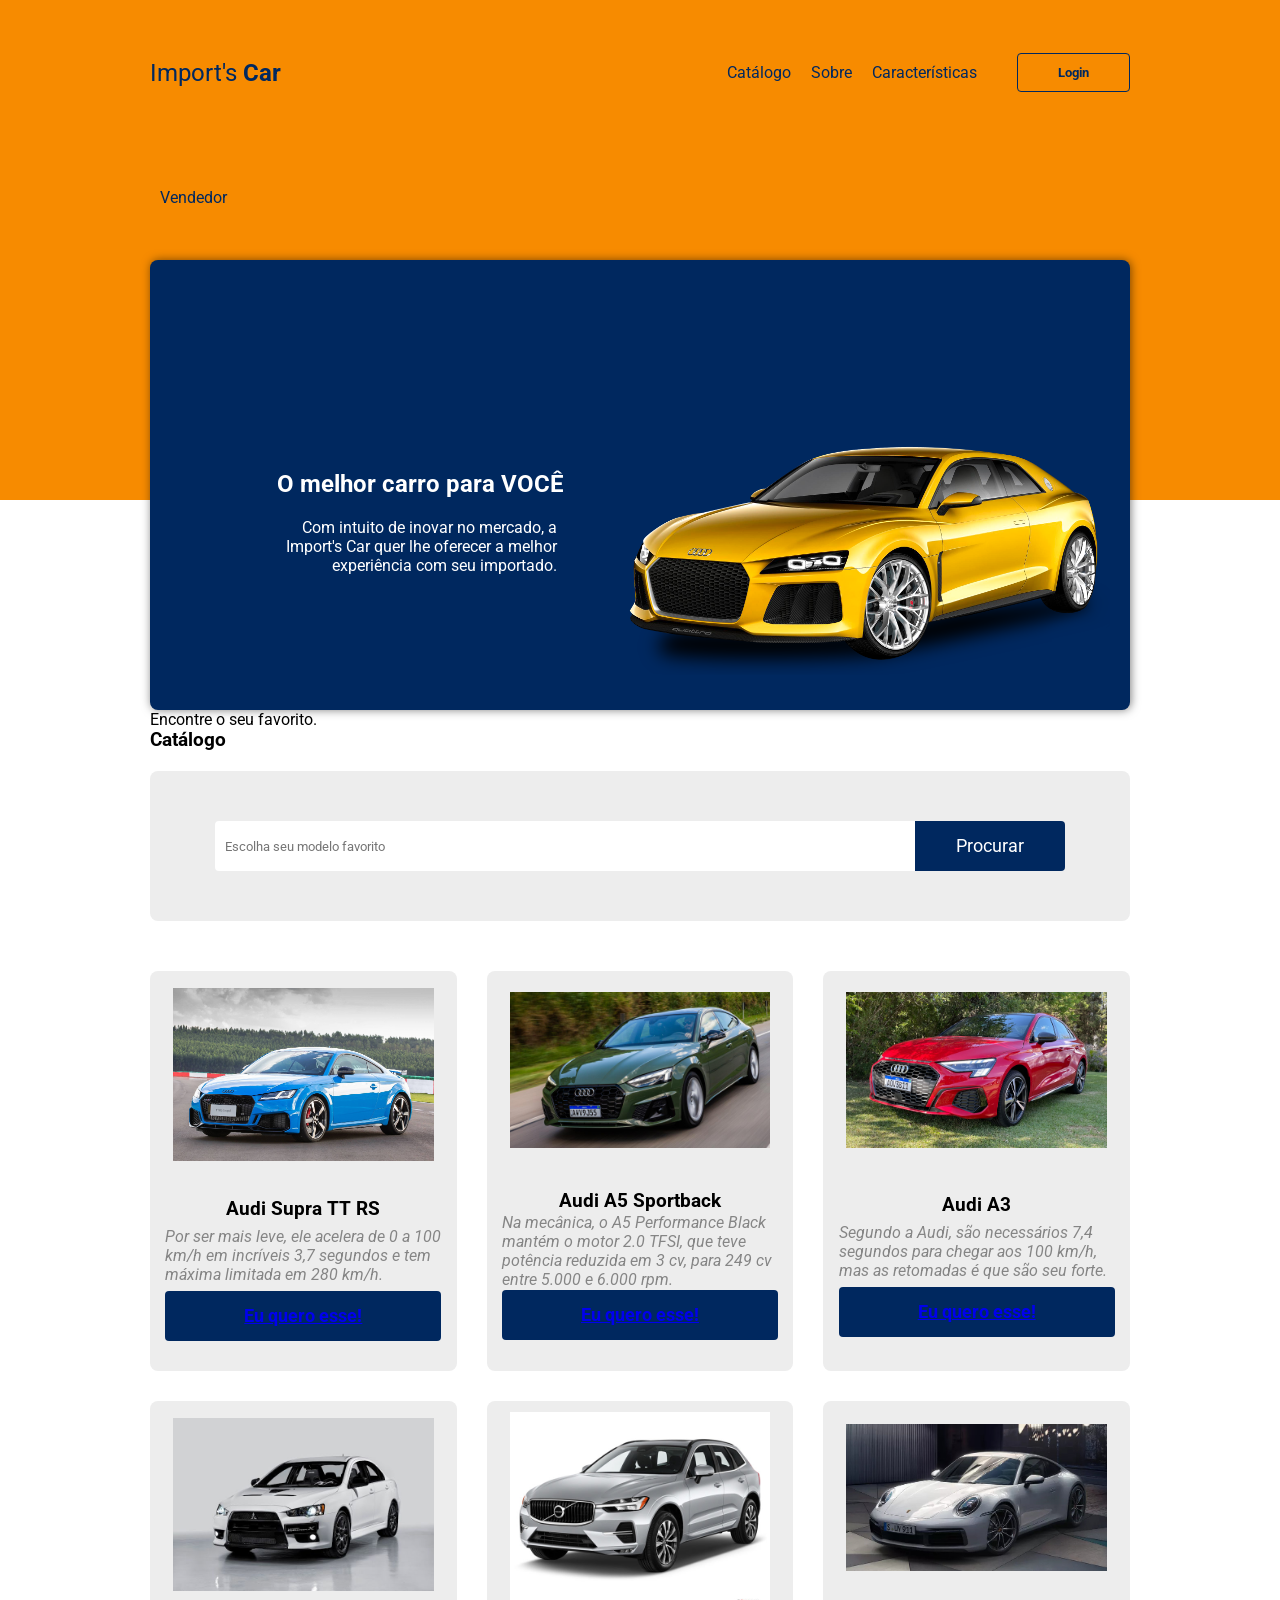
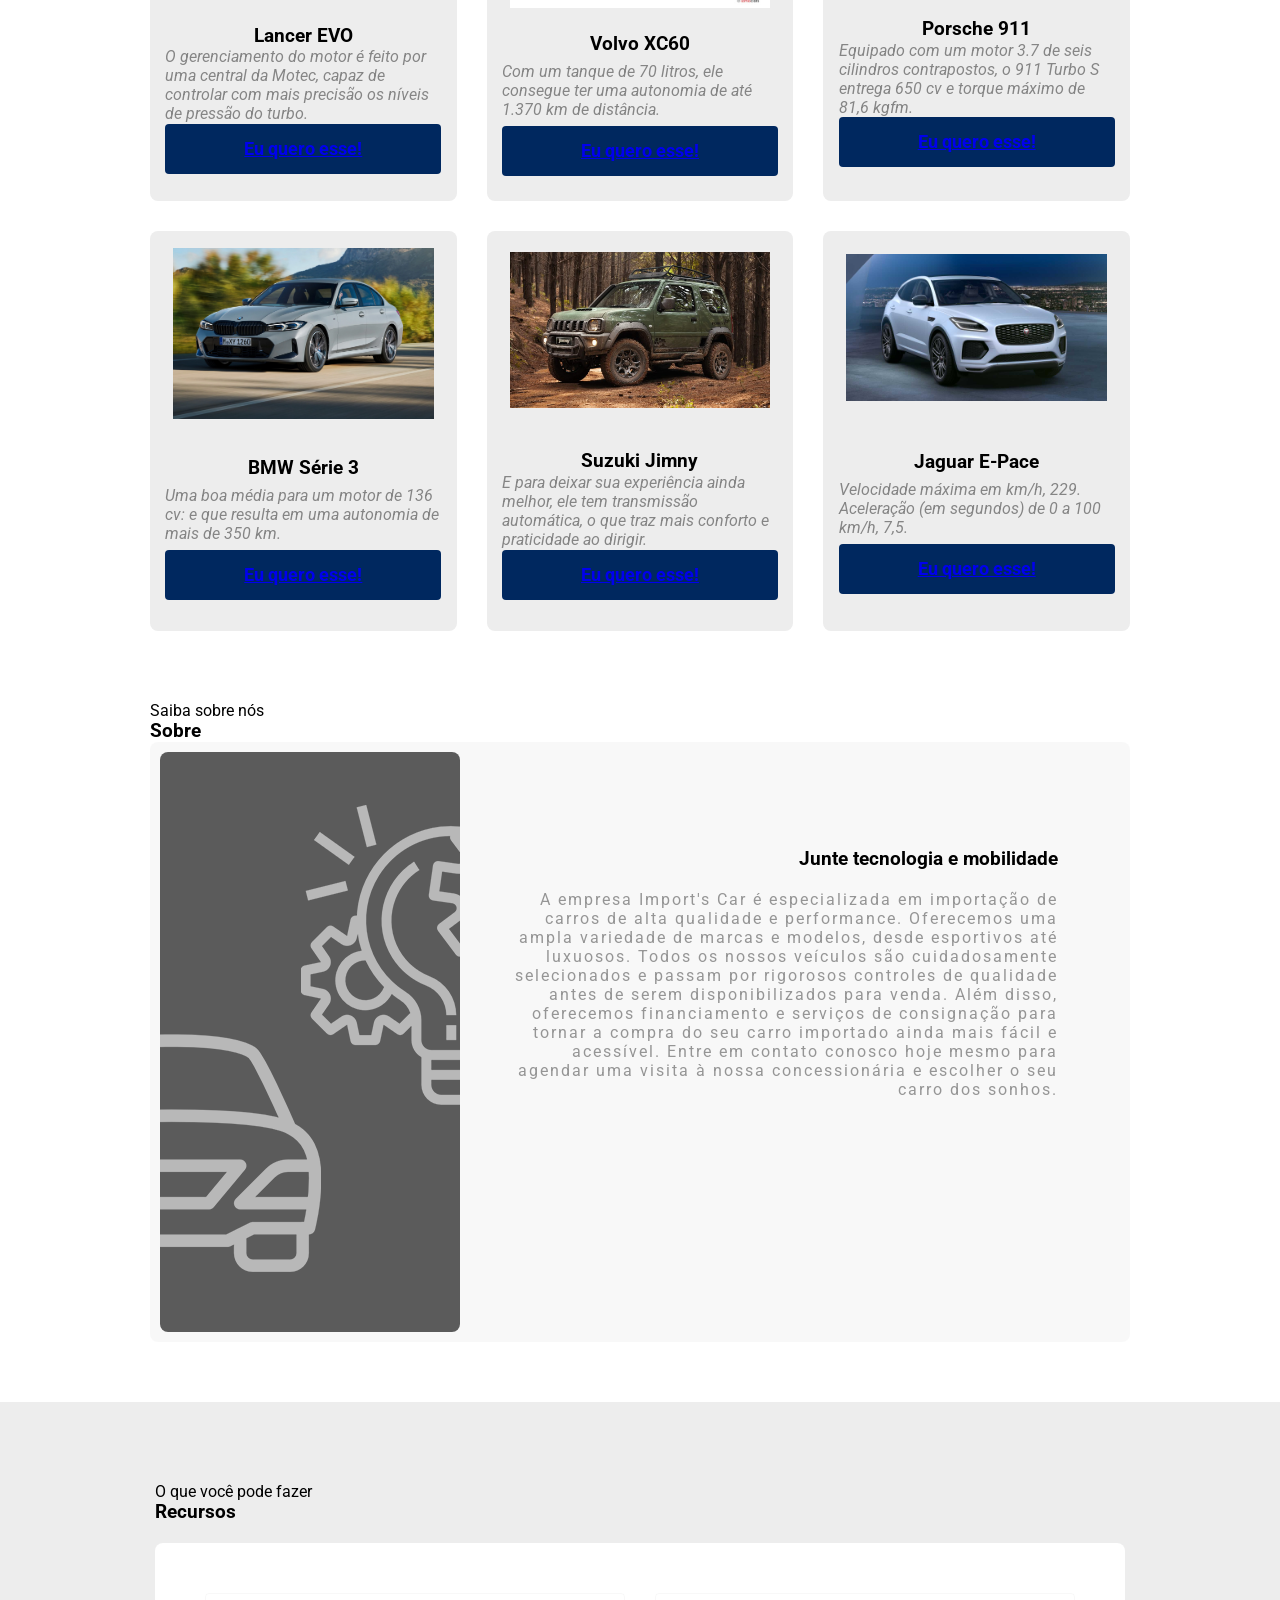
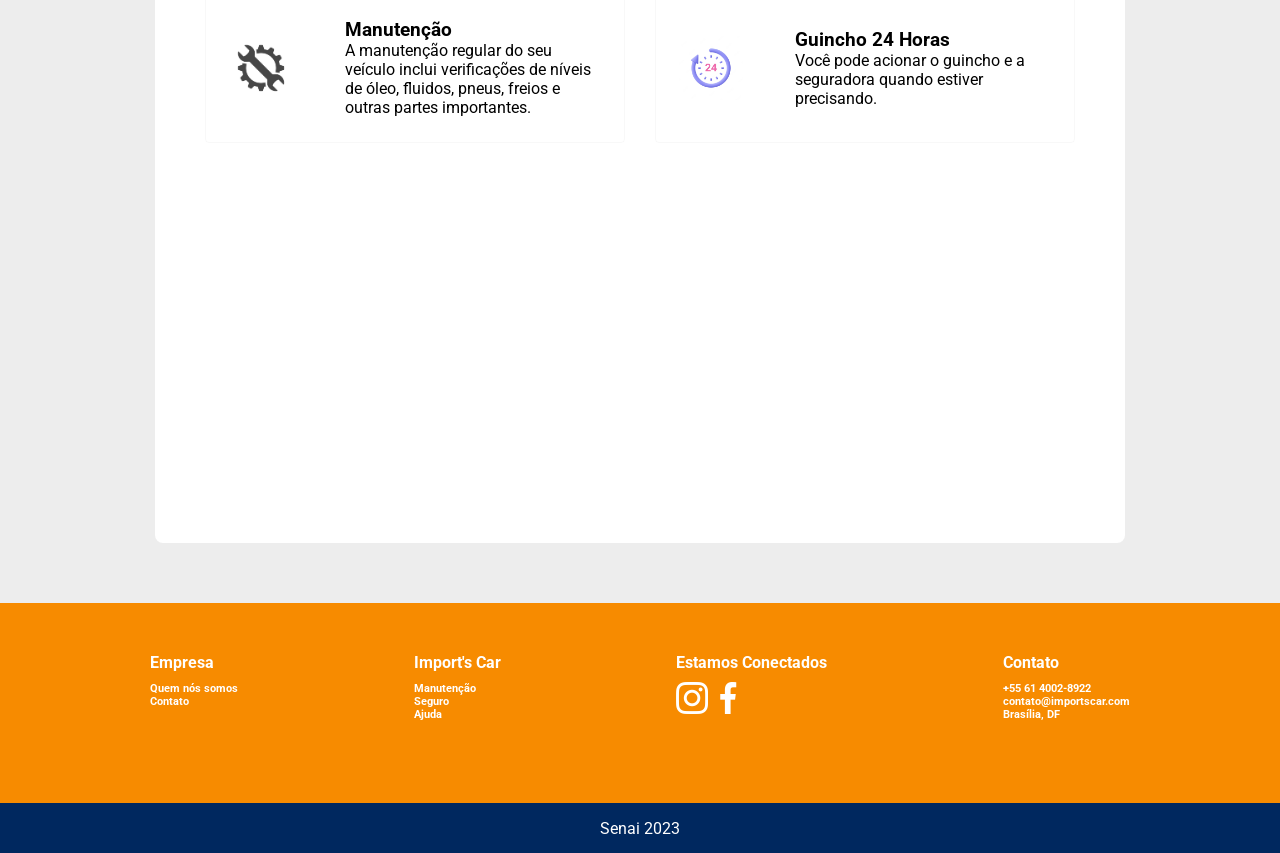
<file: prj-loja/index.html>
<!DOCTYPE html>
<html lang="br">
  <head>
    <meta charset="UTF-8" />
    <meta http-equiv="X-UA-Compatible" content="IE=edge" />
    <meta name="viewport" content="width=device-width, initial-scale=1.0" />
    <title>Import's Car</title>
    <link rel="stylesheet" href="css/styles.css" />
  </head>
  <body>
    <header>
      <div class="content">
        <nav>
          <p class="brand">Import's <strong>Car</strong></p>
          <ul>
            <li><a href="#catalog">Catálogo</a></li>
            <li><a href="#about">Sobre</a></li>
            <li><a href="#feature">Características</a></li>
            <button>Login</button>
          </ul>
        </nav>
        <nav>
            <ul>
                <li> <a href="cadastro.html">Vendedor</a></li>
            </ul>
        </nav>
        <div class="header-block">
          <div class="text">
            <h2>O melhor carro para VOCÊ</h2>
            <p>
              Com intuito de inovar no mercado, a Import's Car quer lhe oferecer a melhor experiência com seu importado.
            </p>
          </div>
          <img src="images/car-header.png" alt="Car" />
        </div>
      </div>
    </header>
    <section class="catalog" id="catalog">
      <div class="content">
        <div class="title-wrapper-catalog">
          <p>Encontre o seu favorito.</p>
          <h3>Catálogo</h3>
        </div>
        <div class="filter-card">
          <input
            type="text"
            class="search-input"
            placeholder="Escolha seu modelo favorito"
          />
          <button class="search-button">Procurar</button>
        </div>
        <div class="card-wrapper">
          <div class="card-item">
            <img src="images/car-blue.png" alt="Car" />
            <div class="card-content">
              <h3>Audi Supra TT RS</h3>
              <p>
                Por ser mais leve, ele acelera de 0 a 100 km/h em incríveis 3,7 segundos e tem máxima limitada em 280 km/h.
              </p>
            <button type="button-as-link" >
                <a href="https://api.whatsapp.com/send?phone=5561992084893" target="_blank">
                Eu quero esse!
                </a>
            </button> 
            </div>
          </div>
          <div class="card-item">
            <img src="images/audi-a5.png" alt="Car" />
            <div class="card-content">
              <h3>Audi A5 Sportback</h3>
              <p>
                Na mecânica, o A5 Performance Black mantém o motor 2.0 TFSI, que teve potência reduzida em 3 cv, para 249 cv entre 5.000 e 6.000 rpm.
              </p>
              <button type="button-as-link" >
                <a href="https://api.whatsapp.com/send?phone=5561992084893" target="_blank">
                Eu quero esse!
                </a>
            </button>
            </div>
          </div>
          <div class="card-item">
            <img src="images/audi-a3.png" alt="Car" />
            <div class="card-content">
              <h3>Audi A3</h3>
              <p>
                Segundo a Audi, são necessários 7,4 segundos para chegar aos 100 km/h, mas as retomadas é que são seu forte.
              </p>
              <button type="button-as-link" >
                <a href="https://api.whatsapp.com/send?phone=5561992084893" target="_blank">
                Eu quero esse!
                </a>
            </button>
            </div>
          </div>
          <div class="card-item">
            <img src="images/lancer-evo.png" alt="Car" />
            <div class="card-content">
              <h3>Lancer EVO</h3>
              <p>
                O gerenciamento do motor é feito por uma central da Motec, capaz de controlar com mais precisão os níveis de pressão do turbo.
              </p>
              <button type="button-as-link" >
                <a href="https://api.whatsapp.com/send?phone=5561992084893" target="_blank">
                Eu quero esse!
                </a>
            </button>
            </div>
          </div>
          <div class="card-item">
            <img src="images/volvo.png" alt="Car" />
            <div class="card-content">
              <h3>Volvo XC60</h3>
              <p>
                Com um tanque de 70 litros, ele consegue ter uma autonomia de até 1.370 km de distância.
              </p>
              <button type="button-as-link" >
                <a href="https://api.whatsapp.com/send?phone=5561992084893" target="_blank">
                Eu quero esse!
                </a>
            </button>
            </div>
          </div>
          <div class="card-item">
            <img src="images/porshe.png" alt="Car" />
            <div class="card-content">
              <h3>Porsche 911</h3>
              <p>
                Equipado com um motor 3.7 de seis cilindros contrapostos, o 911 Turbo S entrega 650 cv e torque máximo de 81,6 kgfm.
              </p>
              <button type="button-as-link" >
                <a href="https://api.whatsapp.com/send?phone=5561992084893" target="_blank">
                Eu quero esse!
                </a>
            </button>
            </div>
          </div>
          <div class="card-item">
            <img src="images/bmw.png" alt="Car" />
            <div class="card-content">
              <h3>BMW Série 3</h3>
              <p>
                Uma boa média para um motor de 136 cv: e que resulta em uma autonomia de mais de 350 km.
              </p>
              <button type="button-as-link" >
                <a href="https://api.whatsapp.com/send?phone=5561992084893" target="_blank">
                Eu quero esse!
                </a>
            </button>
            </div>
          </div>
          <div class="card-item">
            <img src="images/suzuki.png" alt="Car" />
            <div class="card-content">
              <h3>Suzuki Jimny</h3>
              <p>
                E para deixar sua experiência ainda melhor, ele tem transmissão automática, o que traz mais conforto e praticidade ao dirigir.
              </p>
              <button type="button-as-link" >
                <a href="https://api.whatsapp.com/send?phone=5561992084893" target="_blank">
                Eu quero esse!
                </a>
            </button>
            </div>
          </div>
          <div class="card-item">
            <img src="images/jaguar.png" alt="Car" />
            <div class="card-content">
              <h3>Jaguar E-Pace</h3>
              <p>
                Velocidade máxima em km/h, 229. Aceleração (em segundos) de 0 a 100 km/h, 7,5.
              </p>
              <button type="button-as-link" >
                <a href="https://api.whatsapp.com/send?phone=5561992084893" target="blank">
                Eu quero esse!
                </a>
            </button>
            </div>
          </div>
        </div>
      </div>
    </section>

    <section class="about" id="about">
      <div class="content">
        <div class="title-wrapper-about">
          <p>Saiba sobre nós</p>
          <h3>Sobre</h3>
        </div>
        <div class="about-content">
          <div class="left">
            <img src="images/about.png" alt="About" />
          </div>
          <div class="right">
            <h3>Junte tecnologia e mobilidade</h3>
            <p>
                A empresa Import's Car é especializada em importação de carros de alta qualidade e performance.
                Oferecemos uma ampla variedade de marcas e modelos, desde esportivos até luxuosos. 
                Todos os nossos veículos são cuidadosamente selecionados e passam por rigorosos controles
                de qualidade antes de serem disponibilizados para venda. Além disso, oferecemos financiamento 
                e serviços de consignação para tornar a compra do seu carro importado ainda mais fácil e acessível. 
                Entre em contato conosco hoje mesmo para agendar uma visita à nossa concessionária e escolher
                 o seu carro dos sonhos.
            </p>
          </div>
        </div>
      </div>
    </section>

    <section class="features" id="features">
      <div class="content">
        <div class="title-wrapper-features">
          <p>O que você pode fazer</p>
          <h3>Recursos</h3>
        </div>
        <div class="feature-card-block">
          <div class="feature-card-item">
            <img src="images/chave.png" alt="Feature" />
            <div class="feature-text-content">
              <h3>Manutenção</h3>
              <p>A manutenção regular do seu veículo inclui verificações de níveis de óleo, 
                fluidos, pneus, freios e outras partes importantes.</p>
            </div>
          </div>
          <div class="feature-card-item">
            <img src="images/24hrs.png" alt="Feature" />
            <div class="feature-text-content">
              <h3>Guincho 24 Horas </h3>
              <p>Você pode acionar o guincho e a seguradora quando estiver precisando.</p>
            </div>
          
          </div>
        </div>
      </div>
    </section>

    <footer>
      <div class="main">
        <div class="content footer-links">
          <div class="footer-company">
            <h4>Empresa</h4>
            <h6>Quem nós somos</h6>
            <h6>Contato</h6>
          </div>
          <div class="footer-rental">
            <h4>Import's Car</h4>
            <h6>Manutenção</h6>
            <h6>Seguro</h6>
            <h6>Ajuda</h6>
          </div>
          <div class="footer-social">
            <h4>Estamos Conectados</h4>
            <div class="social-icons">
              <img src="images/instagram.png" alt="Instagram" />
              <img src="images/facebook.png" alt="Facebook" />
            </div>
          </div>
          <div class="footer-contact">
            <h4>Contato</h4>
            <h6>+55 61 4002-8922</h6>
            <h6>contato@importscar.com</h6>
            <h6>Brasília, DF</h6>
          </div>
        </div>
      </div>
      <div class="last">Senai 2023 </div>
    </footer>
  </body>
</html>
</file>
<file: prj-loja/css/styles.css>
@import url("https://fonts.googleapis.com/css2?family=Roboto:wght@400;700&display=swap");


* {
  margin: 0px;
  padding: 0px;
  box-sizing: border-box;
  outline: none;
  font-family: "Roboto", sans-serif;
}

:root {
  --orange: #f78b00;
  --blue: #00285f;
  --gray: #ededed;
}

html,
body {
  width: 100%;
  overflow-x: hidden;
}

header {
  width: 100%;
  height: 500px;
  background: var(--orange);
}

.content {
  max-width: 1000px;
  min-width: 300px;
  margin: 0 auto;
  display: flex;
  flex-direction: column;
  padding: 10px;
}

nav {
  width: 100%;
  height: 125px;
  display: flex;
  flex-direction: row;
  align-items: center;
  justify-content: space-between;
}

.brand {
  font-size: 24px;
  color: var(--blue);
  cursor: pointer;
}

nav ul {
  display: flex;
  flex-direction: row;
}

nav ul li {
  list-style: none;
  padding: 10px;
  cursor: pointer;
}

nav ul li a {
  color: var(--blue);
  text-decoration: none;
}

nav ul li a:hover {
  color: #00285f83;
}

nav ul button {
  border: 1px solid var(--blue);
  background: transparent;
  padding: 8px 40px;
  cursor: pointer;
  margin-left: 30px;
  color: var(--blue);
  font-weight: bold;
  border-radius: 4px;
}

nav ul button:hover {
  transition: background, color 0.6s;
  background: var(--blue);
  color: white;
}

.content .header-block {
  max-width: 1000px;
  min-width: 300px;
  height: 450px;
  background: var(--blue);
  border-radius: 8px;
  box-shadow: 1px 0px 10px 0px rgba(0, 0, 0, 0.5);
  -webkit-box-shadow: 1px 0px 10px 0px rgba(0, 0, 0, 0.5);
  -moz-box-shadow: 1px 0px 10px 0px rgba(0, 0, 0, 0.5);
  position: relative;
  z-index: 10;
  padding: 10px;
}

.header-block img {
  width: 50%;
  position: absolute;
  right: 2%;
  bottom: 2%;
}

.header-block .text {
  position: absolute;
  bottom: 30%;
  left: 15%;
}

.header-block .text h2 {
  color: white;
  margin-bottom: 20px;
  text-align: right;
  transform: translateX(-20px);
  transition: transform 0.5s;
}

.header-block .text p {
  max-width: 280px;
  color: white;
  text-align: right;
  transform: translateX(-20px);
  transition: transform 0.4s;
}

/* Product Catalog */

section .catalog {
  width: 100vw;
  padding: 100px;
}

section .filter-card {
  width: 980px;
  height: 150px;
  background: var(--gray);
  border-radius: 8px;
  margin: 0 auto;
  display: flex;
  flex-direction: row;
  align-items: center;
  justify-content: center;
}

.search-input {
  width: 700px;
  height: 50px;
  border: none;
  border-radius: 4px 0px 0px 4px;
  text-indent: 10px;
}

.search-button {
  width: 150px;
  height: 50px;
  border-radius: 0px 4px 4px 0px;
  border: none;
  background: var(--blue);
  color: white;
  cursor: pointer;
  font-size: 1.1em;
  transition: 0.2s ease;
}

.search-button:hover {
  background: #dedede;
  color: var(--blue);
}

.title-wrapper-catalog {
  margin-top: 200px;
  padding-bottom: 20px;
}

section .card-wrapper {
  max-width: 1000px;
  height: 100%;
  display: grid;
  grid-template-columns: repeat(auto-fill, minmax(270px, 1fr));
  grid-gap: 30px;
  padding-top: 50px;
}

section .card-item {
  height: 400px;
  background: var(--gray);
  border-radius: 8px;
  display: flex;
  flex-direction: column;
  align-items: center;
  justify-content: space-around;
}

.card-content {
  height: 40%;
  display: flex;
  flex-direction: column;
  align-items: center;
  justify-content: space-around;
}

.card-item img {
  width: 85%;
}

.card-item h4 {
  width: 90%;
}

.card-item p {
  width: 90%;
  font-style: italic;
  color: #00000070;
}

.card-item button {
  width: 90%;
  padding: 15px 0px;
  border: none;
  background: var(--blue);
  border-radius: 4px;
  color: white;
  font-weight: bold;
  font-size: 1.1em;
  cursor: pointer;
  transition: 0.3s ease;
  margin-bottom: 10px;
}

.card-item button:hover {
  background: #dedede;
  color: var(--blue);
}



.about {
  width: 100%;
  height: 100%;
  display: flex;
  align-items: center;
  justify-content: center;
  padding: 50px 10px;
}

.about-content {
  max-width: 1000px;
  min-width: 300px;
  height: 600px;
  background: #dedede3b;
  margin: 0 auto;
  border-radius: 8px;
  z-index: 10;
  padding: 10px;
  display: flex;
  flex-direction: row;
  align-items: center;
  justify-content: space-between;
}

.left {
  width: 25%;
  min-width: 300px;
  height: 100%;
  background: #000000a1;
  border-radius: 8px;
}

.right {
  width: 65%;
  height: 100%;
  display: flex;
  flex-direction: column;
  align-items: flex-start;
  justify-content: flex-start;
  padding-top: 10%;
}

.right h3 {
  text-align: right;
  width: 90%;
  margin-bottom: 20px;
}

.right p {
  max-width: 90%;
  font-size: 1em;
  letter-spacing: 2px;
  text-align: right;
  color: rgba(0, 0, 0, 0.4);
}


.features {
  width: 100%;
  height: 100%;
  background: var(--gray);
  display: flex;
  align-items: center;
  justify-content: center;
  padding: 50px 0px;
}

.title-wrapper-features {
  padding: 20px 0px;
}

.feature-card-block {
  max-width: 1000px;
  min-width: 300px;
  height: 600px;
  background: white;
  margin: 0 auto;
  border-radius: 8px;
  z-index: 10;
  padding: 50px;
  display: grid;
  grid-template-columns: repeat(auto-fill, minmax(420px, 1fr));
  grid-gap: 30px;
}

.feature-card-item {
  max-width: 420px;
  height: 150px;
  display: flex;
  flex-direction: row;
  align-items: center;
  justify-content: space-around;
  border: 1px solid #dedede3b;
  border-radius: 4px;
}

.feature-text-content {
  max-width: 60%;
  margin: 5px;
}

.feature-card-item img {
  width: 64px;
  height: 64px;
}

/* Footer */
footer {
  width: 100%;
  height: 250px;
}

footer .main {
  width: 100%;
  height: 200px;
  background: var(--orange);
  padding: 20px 10px;
}

.footer-links {
  max-width: 1000px;
  min-width: 300px;
  display: flex;
  flex-direction: row;
  justify-content: space-between;
  margin-top: 20px;
}

.footer-company,
.footer-rental,
.footer-contact,
.footer-social {
  color: white;
  height: 100%;
  min-height: 100px;
}

.footer-links h4 {
  margin-bottom: 10px;
}

.footer-links {
  margin-bottom: 8px;
}

.main .footer-social img {
  width: 32px;
  height: 32px;
}

footer .last {
  width: 100%;
  height: 50px;
  background: var(--blue);
  color: white;
  display: flex;
  align-items: center;
  justify-content: center;
}

/* Responsive adjustments */

@media (max-width: 576px) {
  nav ul li {
    display: none;
  }

  .header-block img {
    width: 70%;
    position: absolute;
    right: 16%;
    top: 30%;
  }

  .header-block .text {
    position: absolute;
    bottom: 10%;
    left: 15;
  }

  section .filter-card {
    width: 390px;
    padding: 0px 10px;
  }

  .search-input {
    max-width: 700px;
    min-width: 240px;
  }

  .search-button {
    max-width: 150px;
    min-width: 80px;
  }

  .about {
    margin-top: 100px;
  }

  .title-wrapper-about {
    margin-bottom: 20px;
  }
  .about-content {
    flex-direction: column;
    height: 100%;
  }
  .left {
    display: none;
  }
  .right {
    width: 90%;
  }

  .right p {
    width: 100%;
    margin: 0px;
    text-align: left;
  }

  .features {
    height: 100%;
  }

  .feature-card-block {
    height: 100%;
    display: flex;
    flex-direction: column;
  }

  footer {
    height: 100%;
  }

  footer .main {
    height: 100%;
  }

  .footer-links {
    flex-direction: column;
    padding-left: 10%;
  }
}
</file>
